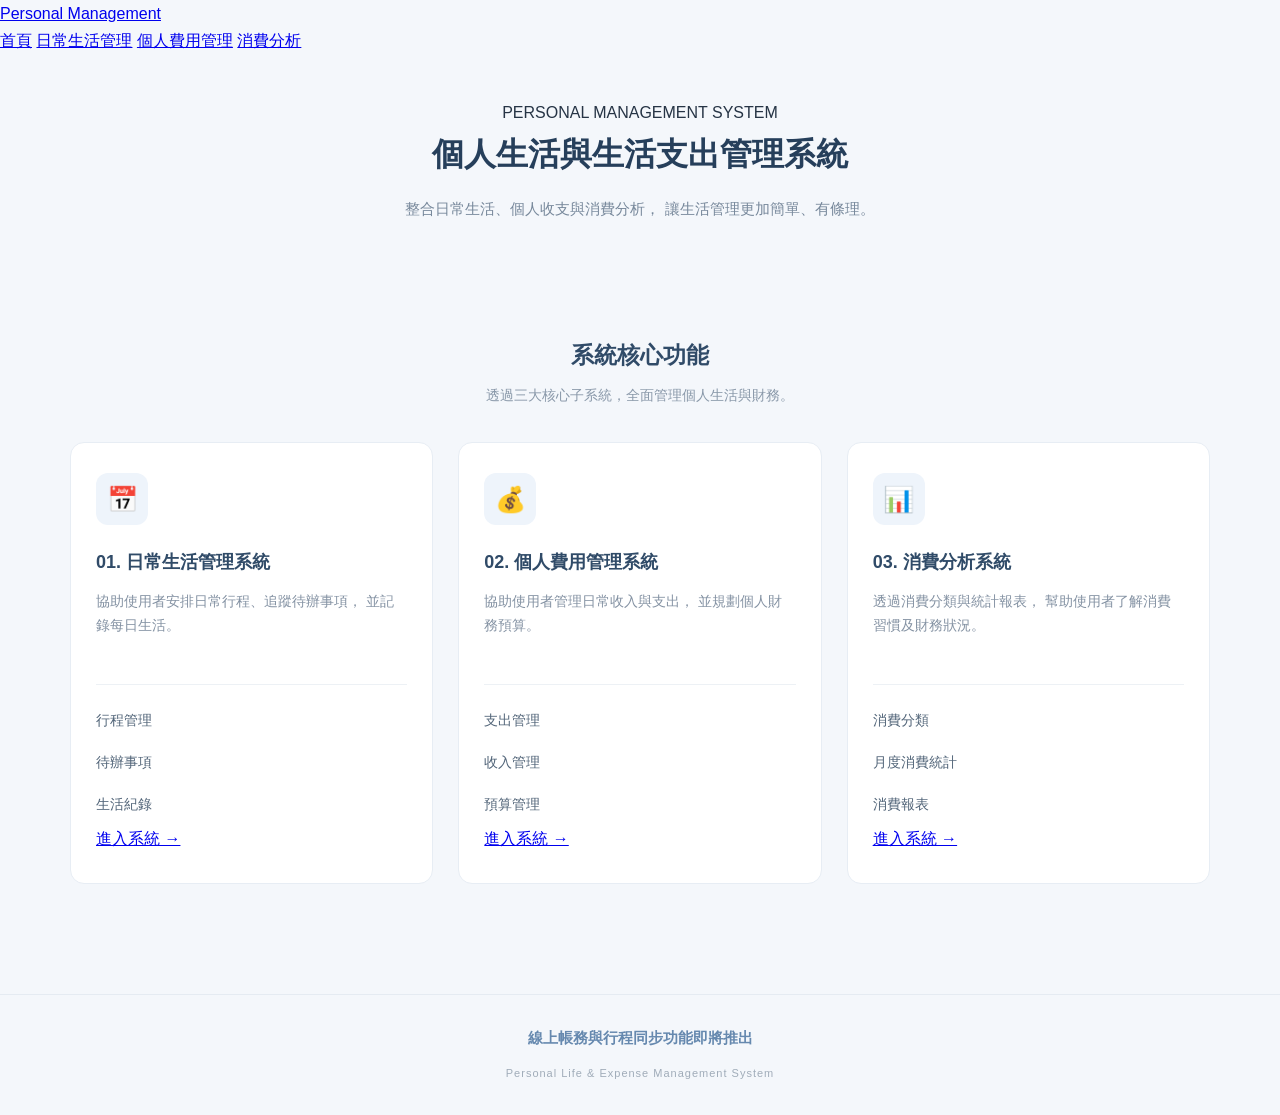
<file: index.html>
<!DOCTYPE html>
<html lang="zh-TW">
<head>
    <meta charset="UTF-8">
    <meta name="viewport" content="width=device-width, initial-scale=1.0">
    <title>個人生活與生活支出管理系統</title>
    <link rel="stylesheet" href="style.css">
</head>

<body>

    <!-- Navigation Bar -->
    <nav class="navbar">
        <div class="nav-container">
            <a href="index.html" class="nav-logo">Personal Management</a>

            <div class="nav-links">
                <a href="index.html" class="active">首頁</a>
                <a href="daily.html">日常生活管理</a>
                <a href="finance.html">個人費用管理</a>
                <a href="analysis.html">消費分析</a>
            </div>
        </div>
    </nav>

    <!-- Header -->
    <header class="header">
        <div class="header-content">
            <p class="eyebrow">PERSONAL MANAGEMENT SYSTEM</p>

            <h1>個人生活與生活支出管理系統</h1>

            <p class="subtitle">
                整合日常生活、個人收支與消費分析，
                讓生活管理更加簡單、有條理。
            </p>
        </div>
    </header>

    <!-- Main Content -->
    <main class="container">

        <section class="system-section">

            <h2>系統核心功能</h2>

            <p class="section-description">
                透過三大核心子系統，全面管理個人生活與財務。
            </p>

            <div class="system-grid">

                <!-- Daily System -->
                <div class="system-card">

                    <div class="card-icon">📅</div>

                    <h3>01. 日常生活管理系統</h3>

                    <p class="card-description">
                        協助使用者安排日常行程、追蹤待辦事項，
                        並記錄每日生活。
                    </p>

                    <div class="function-list">
                        <div class="function-item">行程管理</div>
                        <div class="function-item">待辦事項</div>
                        <div class="function-item">生活紀錄</div>
                    </div>

                    <a href="daily.html" class="card-link">
                        進入系統 →
                    </a>

                </div>

                <!-- Finance System -->
                <div class="system-card">

                    <div class="card-icon">💰</div>

                    <h3>02. 個人費用管理系統</h3>

                    <p class="card-description">
                        協助使用者管理日常收入與支出，
                        並規劃個人財務預算。
                    </p>

                    <div class="function-list">
                        <div class="function-item">支出管理</div>
                        <div class="function-item">收入管理</div>
                        <div class="function-item">預算管理</div>
                    </div>

                    <a href="finance.html" class="card-link">
                        進入系統 →
                    </a>

                </div>

                <!-- Analysis System -->
                <div class="system-card">

                    <div class="card-icon">📊</div>

                    <h3>03. 消費分析系統</h3>

                    <p class="card-description">
                        透過消費分類與統計報表，
                        幫助使用者了解消費習慣及財務狀況。
                    </p>

                    <div class="function-list">
                        <div class="function-item">消費分類</div>
                        <div class="function-item">月度消費統計</div>
                        <div class="function-item">消費報表</div>
                    </div>

                    <a href="analysis.html" class="card-link">
                        進入系統 →
                    </a>

                </div>

            </div>

        </section>

    </main>

    <!-- Footer -->
    <footer class="footer">
        <p>線上帳務與行程同步功能即將推出</p>
        <span>Personal Life & Expense Management System</span>
    </footer>

</body>
</html>
</file>
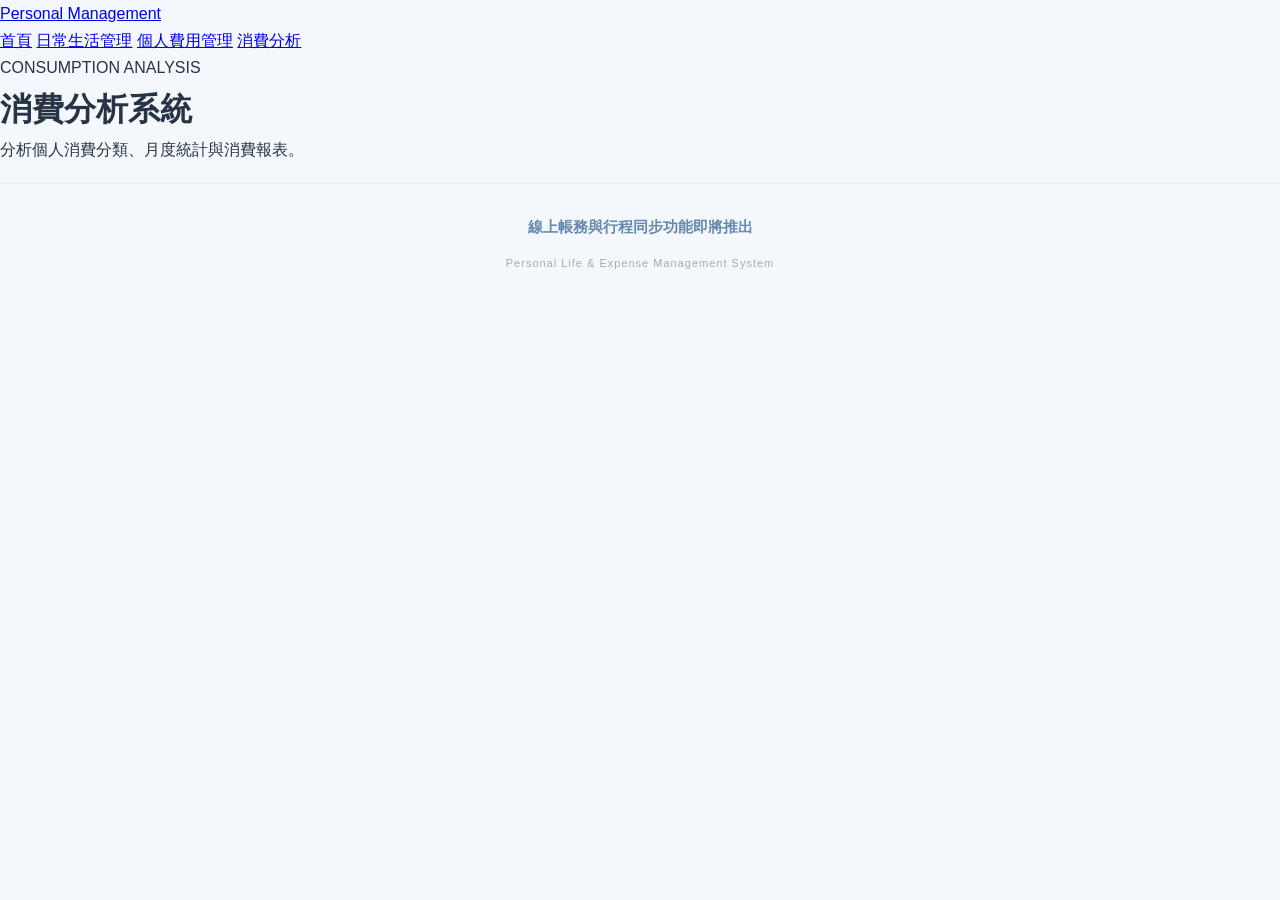
<file: analysis.html>
<!DOCTYPE html>
<html lang="zh-TW">
<head>
    <meta charset="UTF-8">
    <meta name="viewport" content="width=device-width, initial-scale=1.0">
    <title>消費分析系統</title>
    <link rel="stylesheet" href="style.css">
</head>

<body>

    <nav class="navbar">
        <div class="nav-container">

            <a href="index.html" class="nav-logo">
                Personal Management
            </a>

            <div class="nav-links">
                <a href="index.html">首頁</a>
                <a href="daily.html">日常生活管理</a>
                <a href="finance.html">個人費用管理</a>
                <a href="analysis.html" class="active">消費分析</a>
            </div>

        </div>
    </nav>

    <main class="page-container">

        <div class="page-header">
            <p class="eyebrow">CONSUMPTION ANALYSIS</p>

            <h1>消費分析系統</h1>

            <p>分析個人消費分類、月度統計與消費報表。</p>
        </div>

    </main>

    <footer class="footer">
        <p>線上帳務與行程同步功能即將推出</p>
        <span>Personal Life & Expense Management System</span>
    </footer>

</body>
</html>
</file>
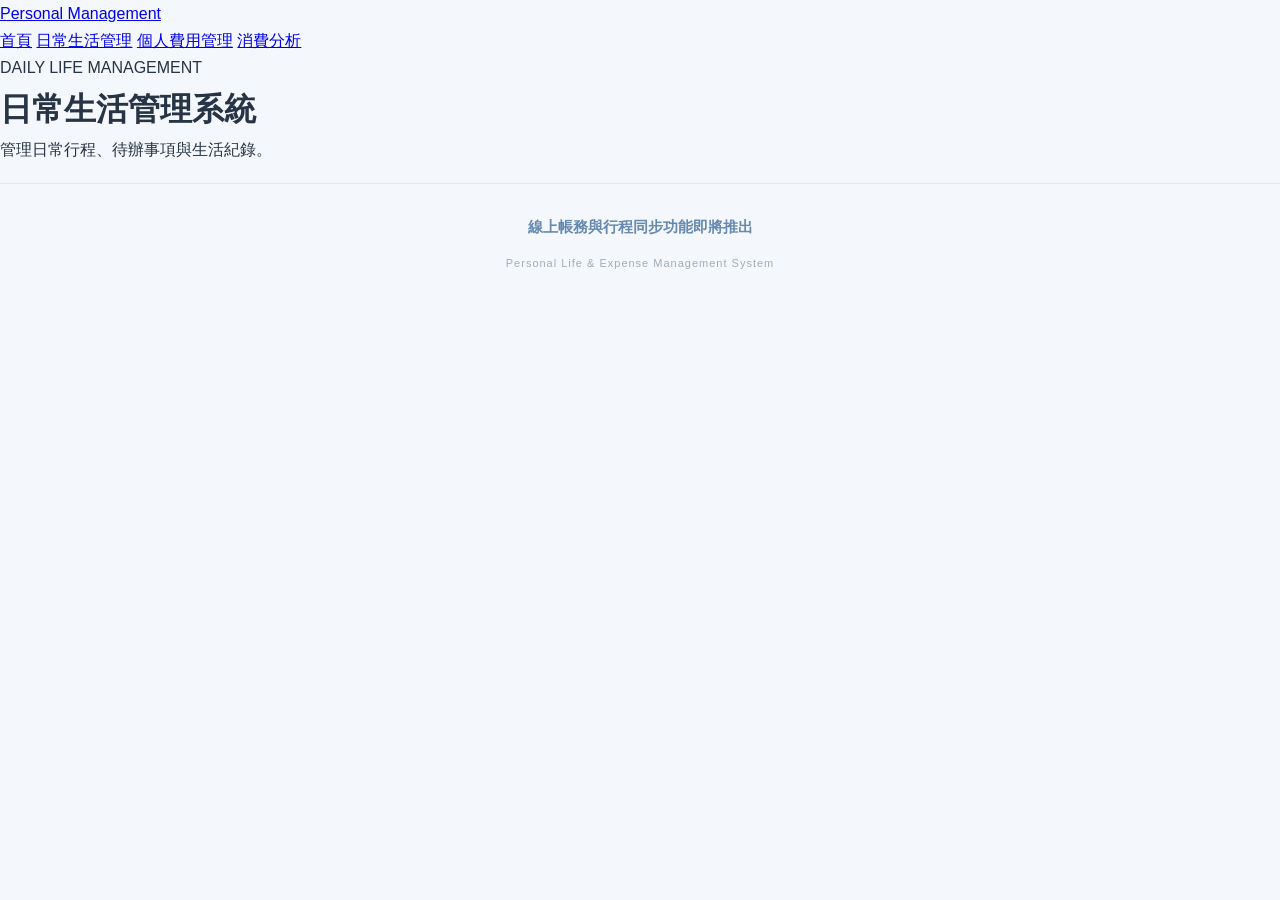
<file: daily.html>
<!DOCTYPE html>
<html lang="zh-TW">
<head>
    <meta charset="UTF-8">
    <meta name="viewport" content="width=device-width, initial-scale=1.0">
    <title>日常生活管理系統</title>
    <link rel="stylesheet" href="style.css">
</head>

<body>

    <nav class="navbar">
        <div class="nav-container">

            <a href="index.html" class="nav-logo">
                Personal Management
            </a>

            <div class="nav-links">
                <a href="index.html">首頁</a>
                <a href="daily.html" class="active">日常生活管理</a>
                <a href="finance.html">個人費用管理</a>
                <a href="analysis.html">消費分析</a>
            </div>

        </div>
    </nav>

    <main class="page-container">

        <div class="page-header">
            <p class="eyebrow">DAILY LIFE MANAGEMENT</p>

            <h1>日常生活管理系統</h1>

            <p>管理日常行程、待辦事項與生活紀錄。</p>
        </div>

    </main>

    <footer class="footer">
        <p>線上帳務與行程同步功能即將推出</p>
        <span>Personal Life & Expense Management System</span>
    </footer>

</body>
</html>
</file>
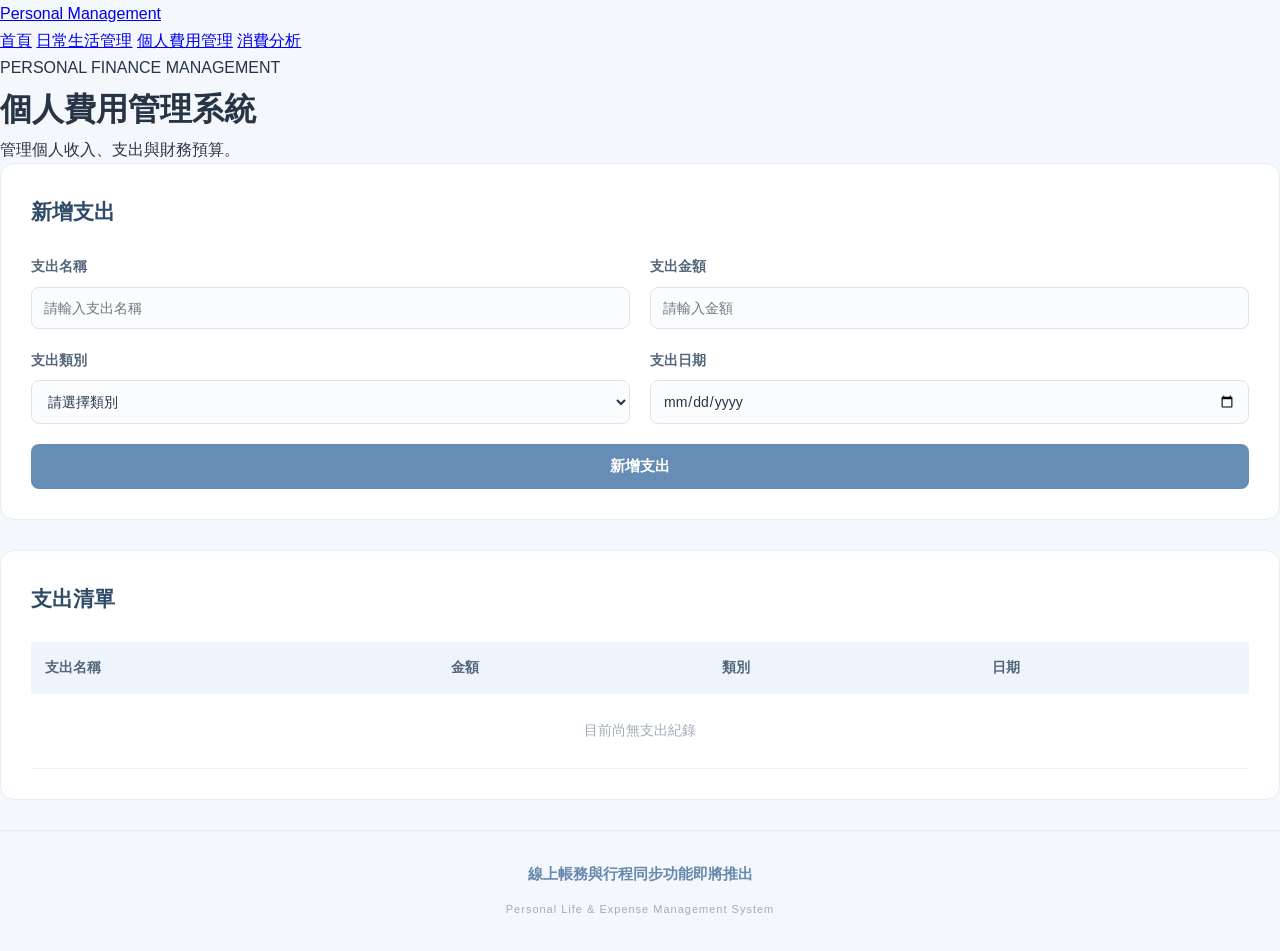
<file: finance.html>
<!DOCTYPE html>
<html lang="zh-TW">
<head>
    <meta charset="UTF-8">
    <meta name="viewport" content="width=device-width, initial-scale=1.0">
    <title>個人費用管理系統</title>
    <link rel="stylesheet" href="style.css">
</head>

<body>

    <!-- Navigation Bar: 保持原樣 -->
    <nav class="navbar">
        <div class="nav-container">

            <a href="index.html" class="nav-logo">
                Personal Management
            </a>

            <div class="nav-links">
                <a href="index.html">首頁</a>
                <a href="daily.html">日常生活管理</a>
                <a href="finance.html" class="active">個人費用管理</a>
                <a href="analysis.html">消費分析</a>
            </div>

        </div>
    </nav>

    <!-- Main Content -->
    <main class="page-container">

        <div class="page-header">
            <p class="eyebrow">PERSONAL FINANCE MANAGEMENT</p>

            <h1>個人費用管理系統</h1>

            <p>管理個人收入、支出與財務預算。</p>
        </div>

        <!-- Add Expense Form -->
        <section class="expense-section">

            <h2>新增支出</h2>

            <form id="expenseForm">

                <div class="form-group">
                    <label for="expenseName">支出名稱</label>
                    <input
                        type="text"
                        id="expenseName"
                        placeholder="請輸入支出名稱"
                        required
                    >
                </div>

                <div class="form-group">
                    <label for="expenseAmount">支出金額</label>
                    <input
                        type="number"
                        id="expenseAmount"
                        placeholder="請輸入金額"
                        min="0.01"
                        step="0.01"
                        required
                    >
                </div>

                <div class="form-group">
                    <label for="expenseCategory">支出類別</label>
                    <select id="expenseCategory" required>
                        <option value="">請選擇類別</option>
                        <option value="飲食">飲食</option>
                        <option value="交通">交通</option>
                        <option value="住宿">住宿</option>
                        <option value="購物">購物</option>
                        <option value="娛樂">娛樂</option>
                        <option value="學習">學習</option>
                        <option value="其他">其他</option>
                    </select>
                </div>

                <div class="form-group">
                    <label for="expenseDate">支出日期</label>
                    <input
                        type="date"
                        id="expenseDate"
                        required
                    >
                </div>

                <button type="submit" class="submit-btn">
                    新增支出
                </button>

            </form>

        </section>

        <!-- Expense List -->
        <section class="expense-section">

            <h2>支出清單</h2>

            <div class="table-wrapper">

                <table class="expense-table">

                    <thead>
                        <tr>
                            <th>支出名稱</th>
                            <th>金額</th>
                            <th>類別</th>
                            <th>日期</th>
                        </tr>
                    </thead>

                    <tbody id="expenseList">
                        <tr>
                            <td colspan="4" class="empty-message">
                                目前尚無支出紀錄
                            </td>
                        </tr>
                    </tbody>

                </table>

            </div>

        </section>

    </main>

    <!-- Footer -->
    <footer class="footer">
        <p>線上帳務與行程同步功能即將推出</p>
        <span>Personal Life & Expense Management System</span>
    </footer>

    <!-- JavaScript -->
    <script>

        const expenseForm = document.getElementById("expenseForm");
        const expenseList = document.getElementById("expenseList");

        const STORAGE_KEY = "personalExpenses";

        // 讀取 localStorage 資料
        let expenses = JSON.parse(
            localStorage.getItem(STORAGE_KEY) || "[]"
        );

        // 顯示支出清單
        function renderExpenses() {

            expenseList.innerHTML = "";

            if (expenses.length === 0) {
                expenseList.innerHTML = `
                    <tr>
                        <td colspan="4" class="empty-message">
                            目前尚無支出紀錄
                        </td>
                    </tr>
                `;
                return;
            }

            expenses.forEach(function(expense) {

                const row = document.createElement("tr");

                const nameCell = document.createElement("td");
                nameCell.textContent = expense.name;

                const amountCell = document.createElement("td");
                amountCell.textContent =
                    Number(expense.amount).toLocaleString("zh-TW");

                const categoryCell = document.createElement("td");
                categoryCell.textContent = expense.category;

                const dateCell = document.createElement("td");
                dateCell.textContent = expense.date;

                row.appendChild(nameCell);
                row.appendChild(amountCell);
                row.appendChild(categoryCell);
                row.appendChild(dateCell);

                expenseList.appendChild(row);

            });
        }

        // 新增支出
        expenseForm.addEventListener("submit", function(event) {

            event.preventDefault();

            const name = document.getElementById("expenseName").value.trim();
            const amount = Number(
                document.getElementById("expenseAmount").value
            );
            const category = document.getElementById("expenseCategory").value;
            const date = document.getElementById("expenseDate").value;

            if (!name || !category || !date || !Number.isFinite(amount) || amount <= 0) {
                return;
            }

            const newExpense = {
                name: name,
                amount: amount,
                category: category,
                date: date
            };

            expenses.push(newExpense);

            // 儲存至 localStorage
            localStorage.setItem(
                STORAGE_KEY,
                JSON.stringify(expenses)
            );

            // 更新清單
            renderExpenses();

            // 清空表單
            expenseForm.reset();

        });

        // 初始化清單
        renderExpenses();

    </script>

</body>
</html>
</file>
<file: style.css>
/* General Settings */
* {
    margin: 0;
    padding: 0;
    box-sizing: border-box;
}

body {
    font-family: "Noto Sans TC", "Microsoft JhengHei", sans-serif;
    background-color: #F4F7FB;
    color: #263445;
    line-height: 1.7;
}

/* Main Container */
.container {
    width: 100%;
    max-width: 1200px;
    margin: 0 auto;
    padding: 40px 30px;
}

/* Header */
.header {
    text-align: center;
    padding: 45px 20px 55px;
}

.logo {
    display: inline-block;
    font-size: 13px;
    letter-spacing: 2px;
    color: #7396BD;
    font-weight: 600;
    margin-bottom: 20px;
    text-transform: uppercase;
}

.header h1 {
    font-size: 32px;
    font-weight: 700;
    color: #263F5B;
    margin-bottom: 15px;
}

.subtitle {
    font-size: 15px;
    color: #77889B;
    max-width: 600px;
    margin: 0 auto;
}

/* System Section */
.system-section {
    padding: 20px 0 50px;
}

.system-section h2 {
    text-align: center;
    font-size: 23px;
    color: #304B68;
    margin-bottom: 8px;
}

.section-description {
    text-align: center;
    font-size: 14px;
    color: #8998A9;
    margin-bottom: 35px;
}

/* System Grid */
.system-grid {
    display: grid;
    grid-template-columns: repeat(3, 1fr);
    gap: 25px;
}

/* System Card */
.system-card {
    background-color: #FFFFFF;
    border: 1px solid #E7EDF4;
    border-radius: 14px;
    padding: 30px 25px;
    transition: transform 0.3s ease,
                box-shadow 0.3s ease;
}

.system-card:hover {
    transform: translateY(-5px);
    box-shadow: 0 10px 25px rgba(61, 91, 125, 0.09);
}

/* Card Icon */
.card-icon {
    width: 52px;
    height: 52px;
    background-color: #EEF4FB;
    border-radius: 12px;
    display: flex;
    align-items: center;
    justify-content: center;
    font-size: 25px;
    margin-bottom: 22px;
}

/* Card Title */
.system-card h3 {
    font-size: 18px;
    color: #304B68;
    margin-bottom: 12px;
}

/* Card Description */
.card-description {
    font-size: 14px;
    color: #8492A3;
    min-height: 72px;
    margin-bottom: 22px;
}

/* Function List */
.function-list {
    border-top: 1px solid #EDF1F5;
    padding-top: 15px;
}

.function-item {
    display: flex;
    align-items: center;
    gap: 12px;
    padding: 9px 0;
    font-size: 14px;
    color: #526579;
}

.function-item span {
    font-size: 11px;
    color: #83A4C8;
    background-color: #F0F5FA;
    border-radius: 5px;
    padding: 2px 7px;
}

/* Footer */
.footer {
    text-align: center;
    padding: 30px 15px;
    border-top: 1px solid #E5EBF2;
    margin-top: 20px;
}

.footer p {
    font-size: 15px;
    color: #6689AF;
    font-weight: 600;
    margin-bottom: 8px;
}

.footer span {
    font-size: 11px;
    color: #A0ACB9;
    letter-spacing: 1px;
}

/* Responsive - Tablet */
@media (max-width: 900px) {

    .system-grid {
        grid-template-columns: repeat(2, 1fr);
    }

    .header h1 {
        font-size: 27px;
    }
}

/* Responsive - Mobile */
@media (max-width: 600px) {

    .container {
        padding: 20px 16px;
    }

    .header {
        padding: 35px 10px 40px;
    }

    .header h1 {
        font-size: 23px;
    }

    .subtitle {
        font-size: 13px;
    }

    .system-section h2 {
        font-size: 20px;
    }

    .system-grid {
        grid-template-columns: 1fr;
        gap: 18px;
    }

    .system-card {
        padding: 25px 22px;
    }

    .card-description {
        min-height: auto;
    }

    .footer {
        margin-top: 10px;
    }
}

/* =========================
   Expense Management
========================= */

.expense-section {
    background-color: #FFFFFF;
    border: 1px solid #E7EDF4;
    border-radius: 14px;
    padding: 30px;
    margin-bottom: 30px;
}

.expense-section h2 {
    font-size: 21px;
    color: #304B68;
    margin-bottom: 25px;
}

/* Form */

#expenseForm {
    display: grid;
    grid-template-columns: repeat(2, 1fr);
    gap: 20px;
}

.form-group {
    display: flex;
    flex-direction: column;
    gap: 8px;
}

.form-group label {
    font-size: 14px;
    font-weight: 600;
    color: #526579;
}

.form-group input,
.form-group select {
    width: 100%;
    padding: 12px;
    border: 1px solid #DCE5EF;
    border-radius: 8px;
    background-color: #FAFCFE;
    color: #263445;
    font-size: 14px;
    font-family: inherit;
}

.form-group input:focus,
.form-group select:focus {
    outline: none;
    border-color: #83A9D0;
}

/* Submit Button */

.submit-btn {
    grid-column: 1 / -1;
    padding: 13px;
    border: none;
    border-radius: 8px;
    background-color: #668DB6;
    color: white;
    font-size: 15px;
    font-weight: 600;
    cursor: pointer;
    font-family: inherit;
}

.submit-btn:hover {
    background-color: #52799F;
}

/* Expense Table */

.table-wrapper {
    width: 100%;
    overflow-x: auto;
}

.expense-table {
    width: 100%;
    border-collapse: collapse;
    text-align: left;
}

.expense-table th {
    background-color: #EEF4FB;
    color: #526579;
    font-size: 14px;
    padding: 14px;
    white-space: nowrap;
}

.expense-table td {
    padding: 14px;
    border-bottom: 1px solid #EDF1F5;
    color: #526579;
    font-size: 14px;
}

.expense-table .empty-message {
    text-align: center;
    color: #A0ACB9;
    padding: 25px;
}

/* Mobile */

@media (max-width: 600px) {

    .expense-section {
        padding: 20px 15px;
    }

    #expenseForm {
        grid-template-columns: 1fr;
        gap: 16px;
    }

    .expense-section h2 {
        font-size: 19px;
    }

    .expense-table th,
    .expense-table td {
        padding: 10px;
        font-size: 12px;
    }

}
</file>
